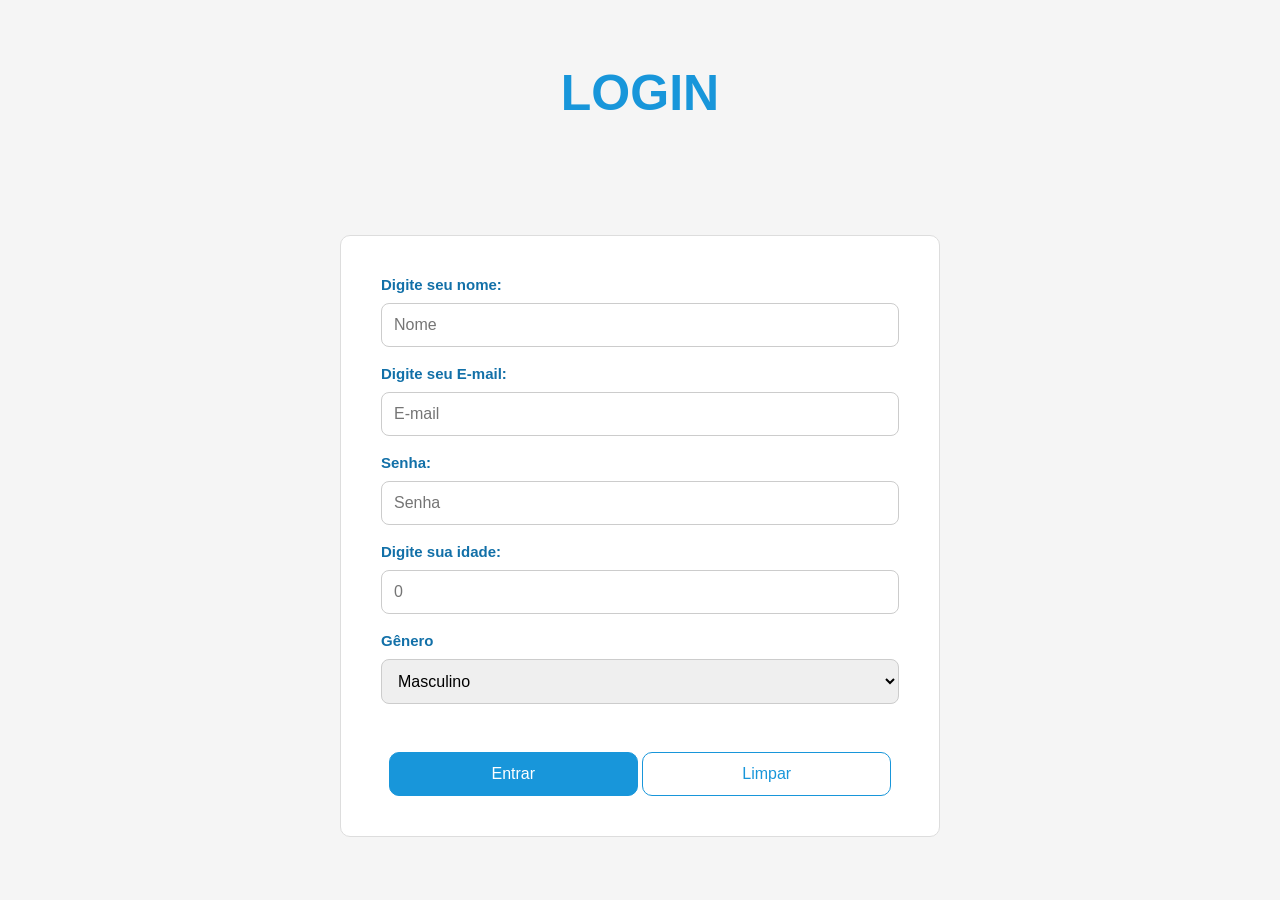
<file: index.html>
<!-- Grupo: Kauã Reis, Marlon Daniel, Enzo Frade e Mateus de Oliveira -->
<!DOCTYPE html>
<html lang="pt-br">
<head>
    <meta charset="UTF-8">
    <meta name="viewport" content="width=device-width, initial-scale=1.0">
    <title>Login</title>
    <link rel="stylesheet" href="index.css">
</head>
<body>

    <h1 class="login">LOGIN</h1>

    <main style="text-align: center;">

        <form action="dashboard.html" method="get">

            <label for="nome">Digite seu nome: </label>
            <input placeholder="Nome" type="text" name="nome" id="nome" required>
            <br><br>

            <label for="email">Digite seu E-mail: </label>
            <input placeholder="E-mail" type="email" name="email" id="email" required>
            <br><br>

            <label for="senha">Senha: </label>
            <input placeholder="Senha" type="password" name="senha" id="senha" required>
            <br><br>

            <label for="idade">Digite sua idade: </label>
            <input placeholder="0" type="number" name="idade" id="idade" required>
            <br><br>

            <label for="genero">Gênero</label>
            <select name="genero" id="genero">
                <option value="M">Masculino</option>
                <option value="F">Feminino</option>
                <option value="O">Outro</option>
            </select>
            <br><br>

            <button type="submit">Entrar</button>
            <button type="reset">Limpar</button>

        </form>
    </main>

</body>
</html>
</file>
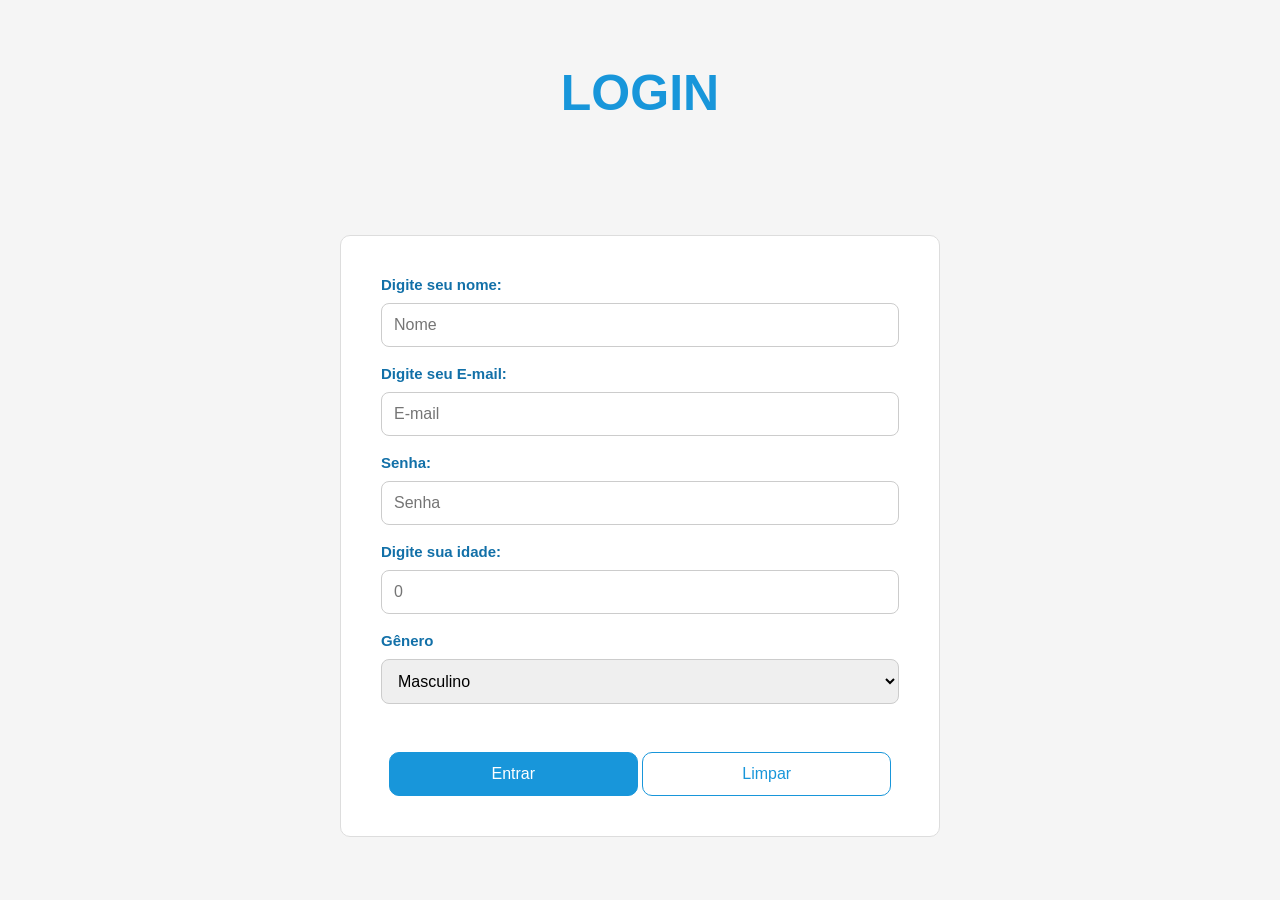
<file: AtividadeEventos/index.html>
<!-- Grupo: Kauã Reis, Marlon Daniel, Enzo Frade e Mateus de Oliveira -->
<!DOCTYPE html>
<html lang="pt-br">
<head>
    <meta charset="UTF-8">
    <meta name="viewport" content="width=device-width, initial-scale=1.0">
    <title>LOGIN</title>
    <link rel="stylesheet" href="index.css">
</head>
<body>

    <h1 class="login">LOGIN</h1>

    <main style="text-align: center;">

        <form action="dashboard.html" method="get">

            <label for="nome">Digite seu nome: </label>
            <input placeholder="Nome" type="text" name="nome" id="nome" required>
            <br><br>

            <label for="email">Digite seu E-mail: </label>
            <input placeholder="E-mail" type="email" name="email" id="email" required>
            <br><br>

            <label for="password">Senha: </label>
            <input placeholder="Senha" type="password" name="senha" id="senha" required>
            <br><br>

            <label for="idade">Digite sua idade: </label>
            <input placeholder="0" type="number" name="idade" id="idade" required>
            <br><br>

            <label for="genero">Gênero</label>
            <select name="genero" id="genero">
                <option value="M">Masculino</option>
                <option value="F">Feminino</option>
                <option value="O">Outro</option>
            </select>
            <br><br>

            <button type="submit">Entrar</button>
            <button type="reset">Limpar</button>

        </form>
    </main>

</body>
</html>
</file>
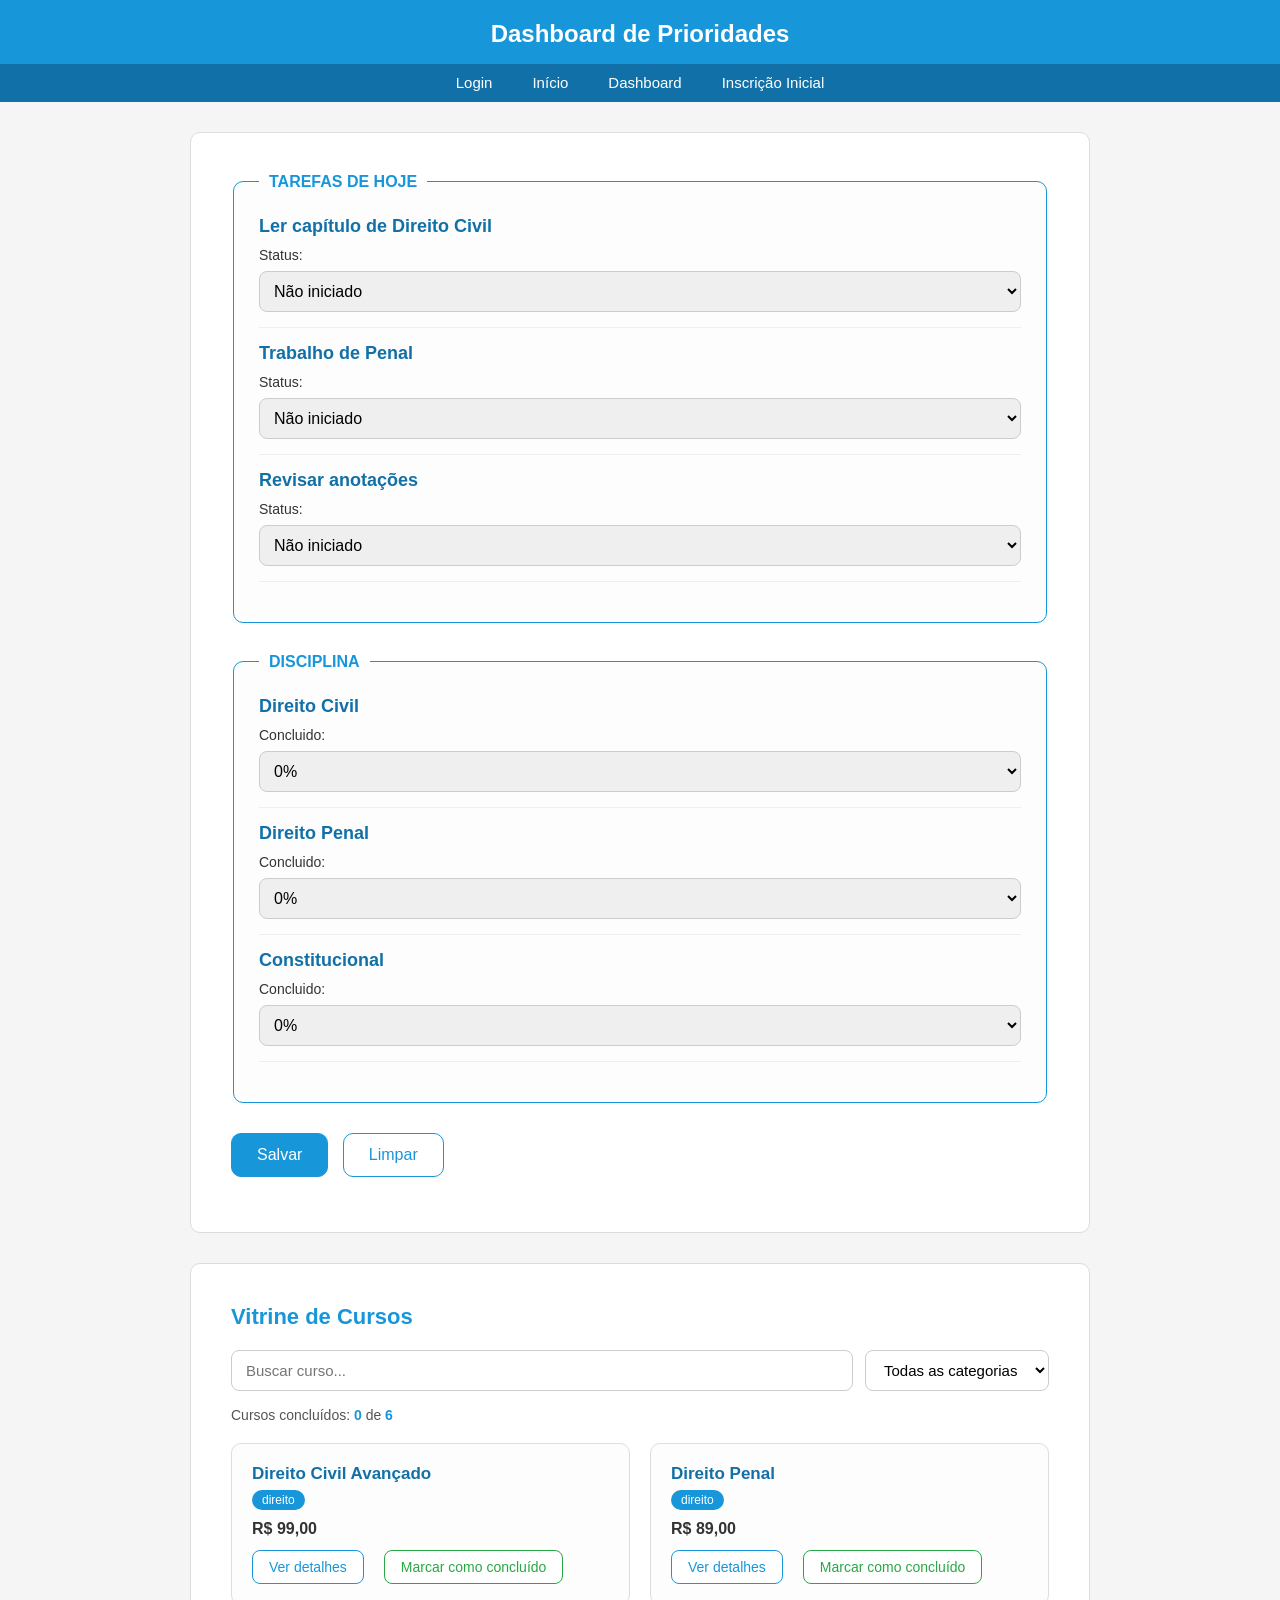
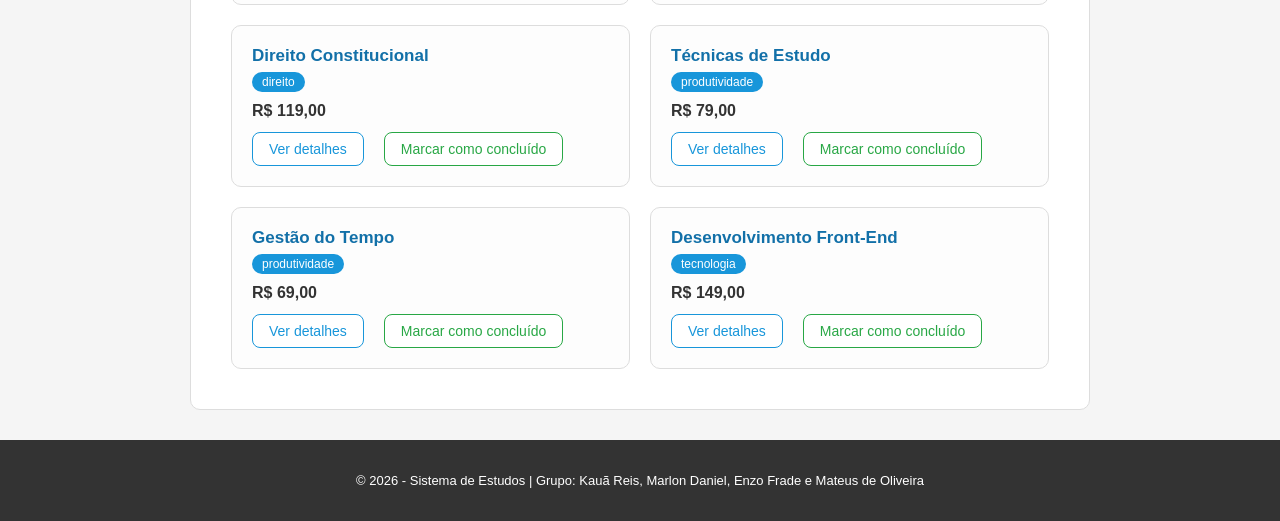
<file: dashboard.html>
<!-- Grupo: Kauã Reis, Marlon Daniel, Enzo Frade e Mateus de Oliveira -->
<!DOCTYPE html>
<html lang="pt-br">
<head>
    <meta charset="UTF-8">
    <meta name="viewport" content="width=device-width, initial-scale=1.0">
    <title>Dashboard de Prioridades</title>
    <link rel="stylesheet" href="dashboard.css">
</head>
<body>

    <header>
        <h1>Dashboard de Prioridades</h1>
    </header>

    <nav>
        <ul>
            <li><a href="index.html">Login</a></li>
            <li><a href="inicial.html">Início</a></li>
            <li><a href="dashboard.html">Dashboard</a></li>
            <li><a href="inscricao.html">Inscrição Inicial</a></li>
        </ul>
    </nav>

    <main>

        <form id="formDashboard">

            <fieldset>
                <legend>TAREFAS DE HOJE</legend>

                <article>
                    <p>Ler capítulo de Direito Civil</p>
                    <label>Status:</label>
                    <select>
                        <option>Não iniciado</option>
                        <option>Em andamento</option>
                        <option>Concluído</option>
                    </select>
                </article>

                <article>
                    <p>Trabalho de Penal</p>
                    <label>Status:</label>
                    <select>
                        <option>Não iniciado</option>
                        <option>Em andamento</option>
                        <option>Concluído</option>
                    </select>
                </article>

                <article>
                    <p>Revisar anotações</p>
                    <label>Status:</label>
                    <select>
                        <option>Não iniciado</option>
                        <option>Em andamento</option>
                        <option>Concluído</option>
                    </select>
                </article>

            </fieldset>

            <fieldset>
                <legend>DISCIPLINA</legend>

                <article>
                    <p>Direito Civil</p>
                    <label>Concluido:</label>
                    <select>
                        <option>0%</option>
                        <option>25%</option>
                        <option>50%</option>
                        <option>75%</option>
                        <option>100%</option>
                    </select>
                </article>

                <article>
                    <p>Direito Penal</p>
                    <label>Concluido:</label>
                    <select>
                        <option>0%</option>
                        <option>25%</option>
                        <option>50%</option>
                        <option>75%</option>
                        <option>100%</option>
                    </select>
                </article>

                <article>
                    <p>Constitucional</p>
                    <label>Concluido:</label>
                    <select>
                        <option>0%</option>
                        <option>25%</option>
                        <option>50%</option>
                        <option>75%</option>
                        <option>100%</option>
                    </select>
                </article>

            </fieldset>

            <button type="submit">Salvar</button>
            <button type="reset">Limpar</button>

            <p id="msgDashboard" class="mensagem-form"></p>

        </form>

        <section class="secao-vitrine">

            <h2>Vitrine de Cursos</h2>

            <div class="secao-busca">
                <input
                    type="text"
                    id="campoBusca"
                    placeholder="Buscar curso..."
                >
                <select id="filtroCategoria">
                    <option value="todos">Todas as categorias</option>
                    <option value="direito">Direito</option>
                    <option value="produtividade">Produtividade</option>
                    <option value="tecnologia">Tecnologia</option>
                </select>
            </div>

            <p class="contador-progresso">
                Cursos concluídos: <span id="contadorConcluidos">0</span> de <span id="totalCursos">6</span>
            </p>

            <div id="gradeCursos" class="grade-cursos"></div>

        </section>

        

    </main>

    <footer class="rodapeDash">
        <p>© 2026 - Sistema de Estudos | Grupo: Kauã Reis, Marlon Daniel, Enzo Frade e Mateus de Oliveira</p>
    </footer>

    <script src="script.js"></script>
</body>
</html>
</file>
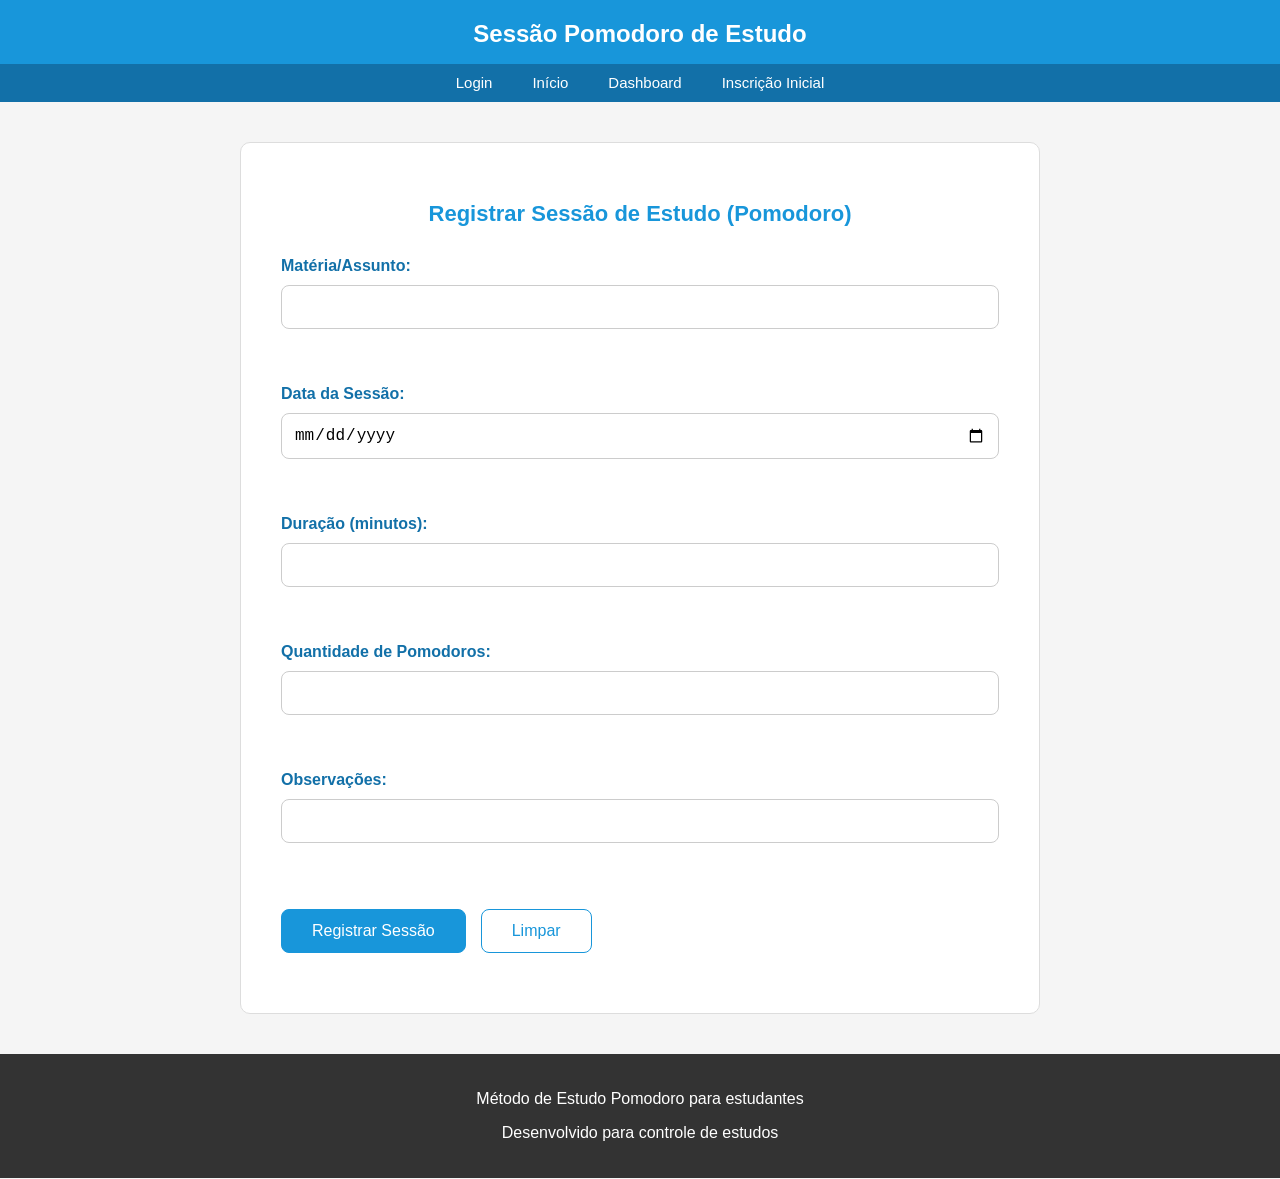
<file: inicial.html>
<!-- Grupo: Kauã Reis, Marlon Daniel, Enzo Frade e Mateus de Oliveira -->
<!DOCTYPE html>
<html lang="pt-BR">
<head>
    <meta charset="UTF-8">
    <meta name="viewport" content="width=device-width, initial-scale=1.0">
    <title>Método de Estudo Pomodoro</title>
    <link rel="stylesheet" href="inicial.css">
</head>
<body>

    <header>
        <h1>Sessão Pomodoro de Estudo</h1>
    </header>

    <nav>
        <ul>
            <li><a href="index.html">Login</a></li>
            <li><a href="inicial.html">Início</a></li>
            <li><a href="dashboard.html">Dashboard</a></li>
            <li><a href="inscricao.html">Inscrição Inicial</a></li>
        </ul>
    </nav>

    <main>

        <section>

            <h2>Registrar Sessão de Estudo (Pomodoro)</h2>

            <form id="formPomodoro">

                <div>
                    <label for="materia">Matéria/Assunto:</label>
                    <input type="text" id="materia" name="materia" required>
                </div><br><br>

                <div>
                    <label for="data">Data da Sessão:</label>
                    <input type="date" id="data" name="data" required>
                </div><br><br>

                <div>
                    <label for="duracao">Duração (minutos):</label>
                    <input type="number" id="duracao" name="duracao" min="1" required>
                </div><br><br>

                <div>
                    <label for="ciclos">Quantidade de Pomodoros:</label>
                    <input type="number" id="ciclos" name="ciclos" min="1" required>
                </div><br><br>

                <div>
                    <label for="observacoes">Observações:</label>
                    <input type="text" id="observacoes" name="observacoes">
                </div><br><br>

                <div>
                    <button type="submit">Registrar Sessão</button>
                    <button type="reset">Limpar</button>
                </div>

                <p id="msgPomodoro" class="mensagem-form"></p>

            </form>
        </section>

    </main>

    <footer>
        <p>Método de Estudo Pomodoro para estudantes</p>
        <p>Desenvolvido para controle de estudos</p>
    </footer>

    <script src="script.js"></script>
</body>
</html>
</file>
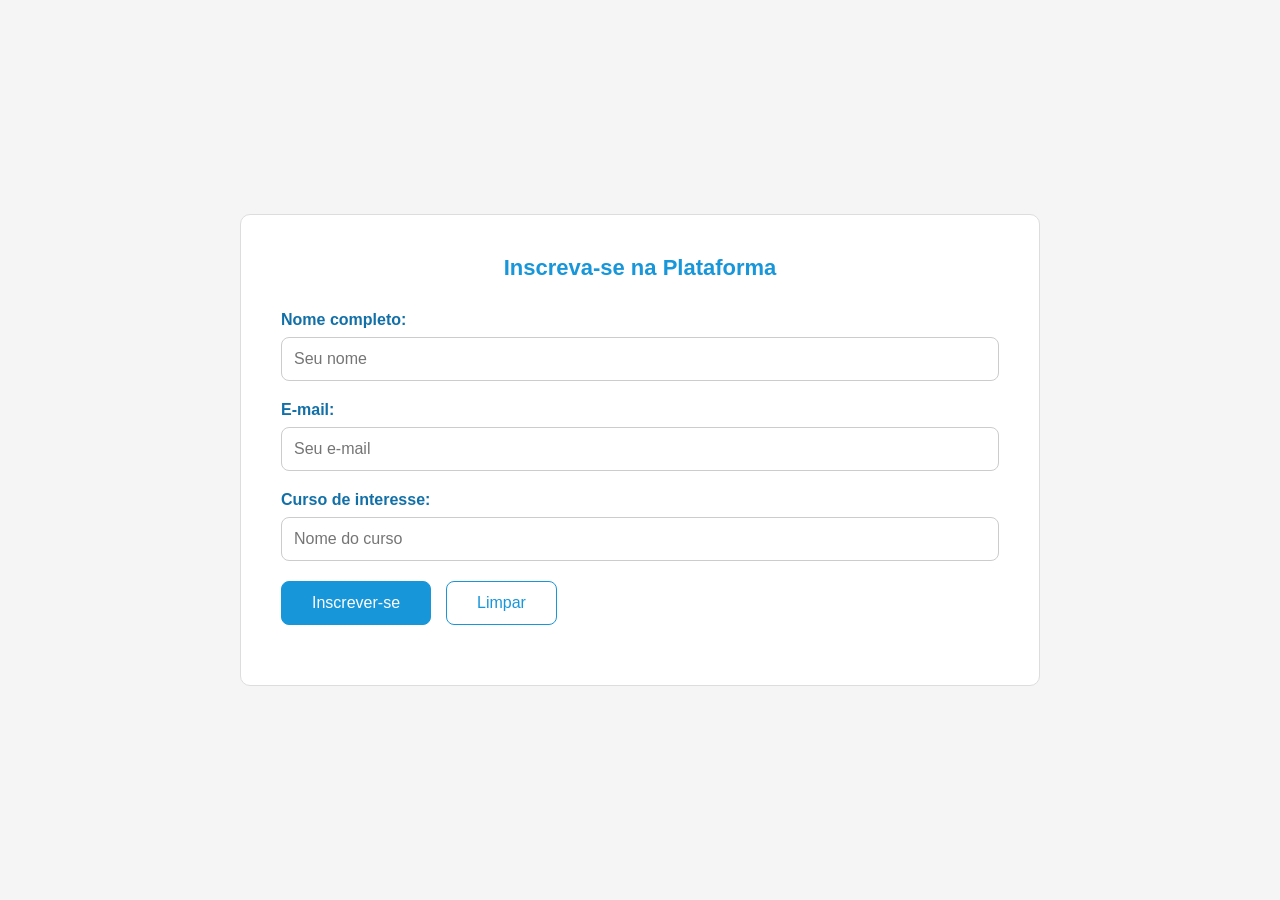
<file: inscricao.html>
<!DOCTYPE html>
<html lang="pt-br">

<head>
    <meta charset="UTF-8">
    <meta name="viewport" content="width=device-width, initial-scale=1.0">
    <title>Inscrição</title>
    <link rel="stylesheet" href="inscricao.css">
</head>

<body>

    <section class="secao-inscricao">

        <h2>Inscreva-se na Plataforma</h2>

        <form id="formInscricao">

            <div>
                <label for="nomeInscricao">Nome completo:</label>
                <input type="text" id="nomeInscricao" placeholder="Seu nome" required>
            </div>

            <div>
                <label for="emailInscricao">E-mail:</label>
                <input type="email" id="emailInscricao" placeholder="Seu e-mail" required>
            </div>

            <div>
                <label for="cursoInscricao">Curso de interesse:</label>
                <input type="text" id="cursoInscricao" placeholder="Nome do curso" required>
            </div>

            <div class="botoes-form">
                <button type="submit">Inscrever-se</button>
                <button type="reset">Limpar</button>
            </div>

            <p id="msgInscricao" class="mensagem-form"></p>

        </form>

    </section>

    <script src="script.js"></script>
</body>

</html>
</file>
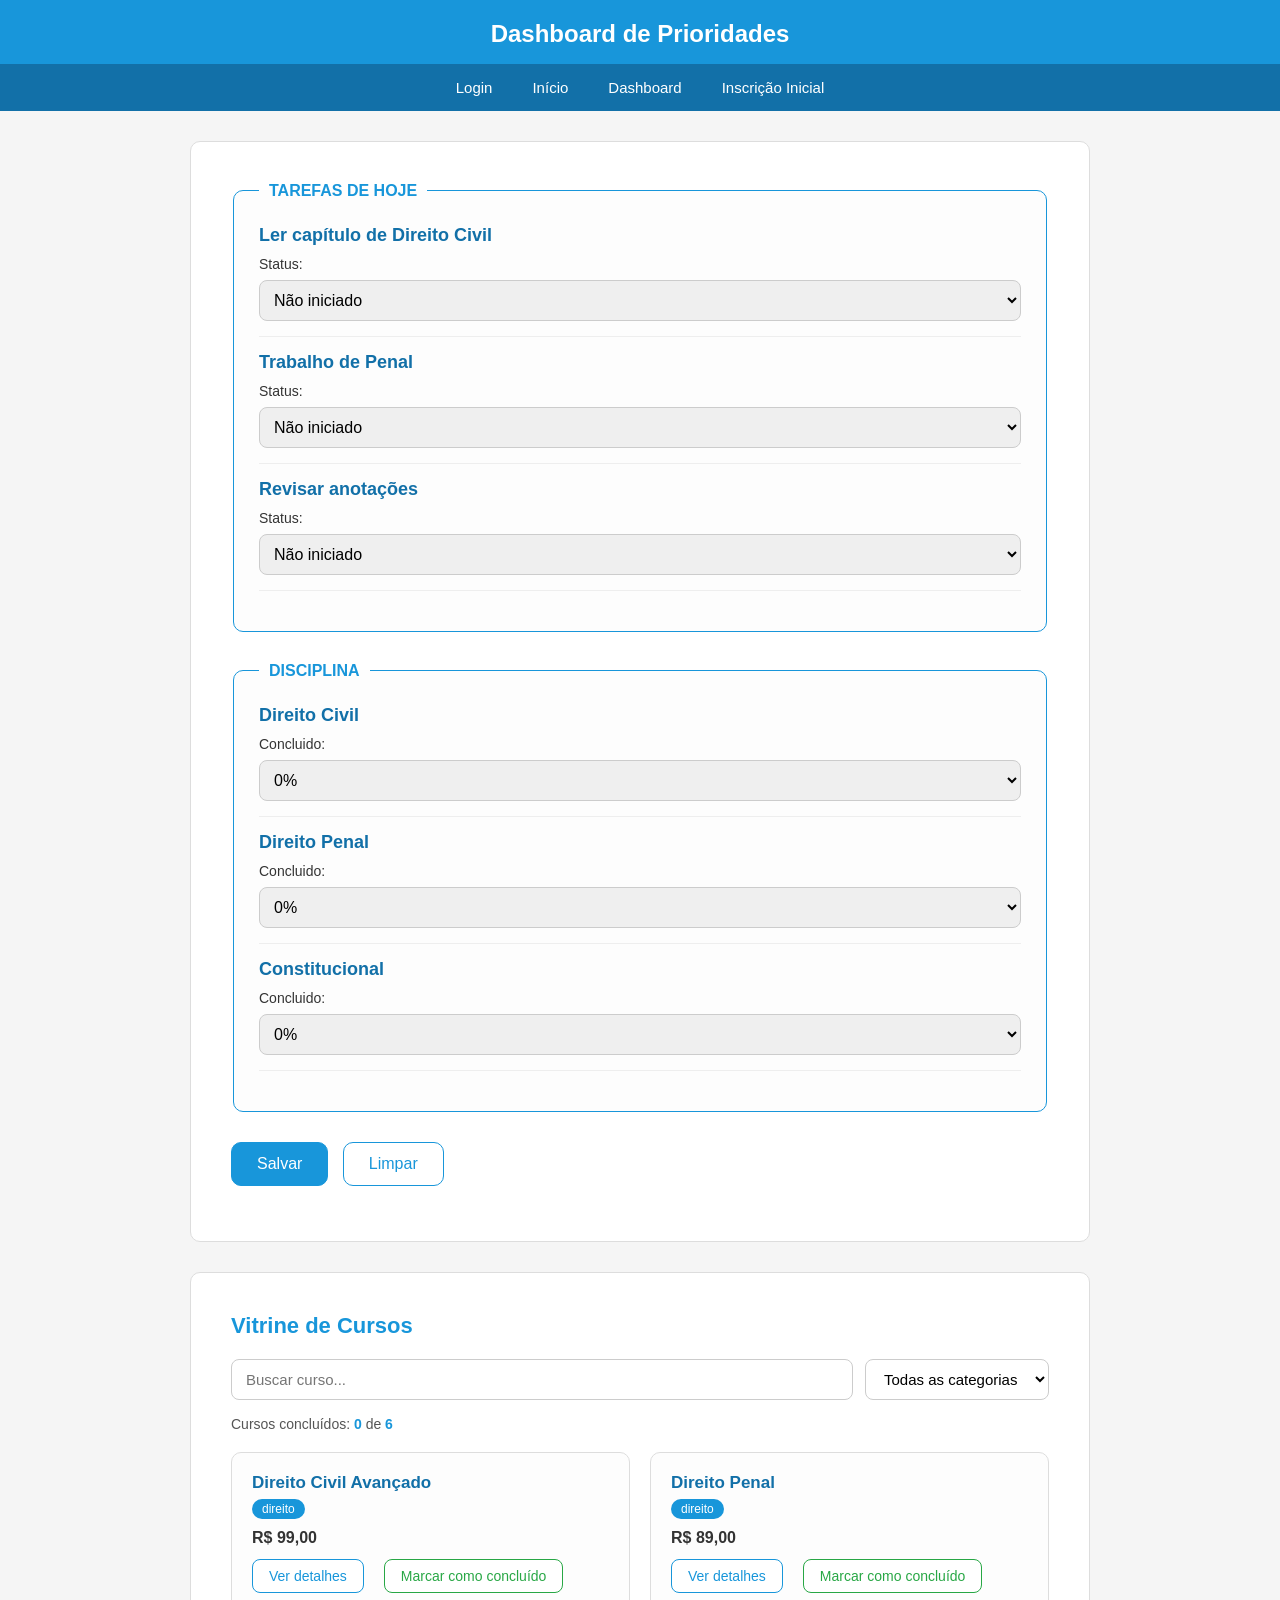
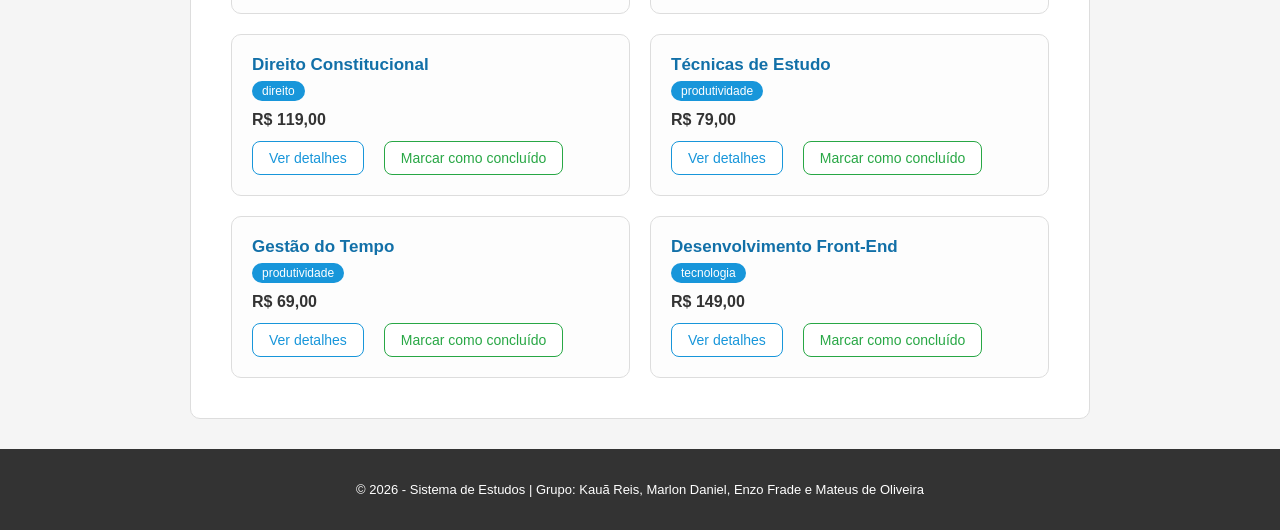
<file: AtividadeEventos/dashboard.html>
<!-- Grupo: Kauã Reis, Marlon Daniel, Enzo Frade e Mateus de Oliveira -->
<!DOCTYPE html>
<html lang="pt-br">
<head>
    <meta charset="UTF-8">
    <meta name="viewport" content="width=device-width, initial-scale=1.0">
    <title>Dashboard de Prioridades</title>
    <link rel="stylesheet" href="dashboard.css">
</head>
<body>

    <header>
        <h1>Dashboard de Prioridades</h1>
    </header>

    <nav>
        <ul>
            <a href="index.html">Login</a>
            <a href="inicial.html">Início</a>
            <a href="dashboard.html">Dashboard</a>
            <a href="inscricao.html">Inscrição Inicial</a>
        </ul>
    </nav>

    <main>

        <form id="formDashboard">

            <fieldset>
                <legend>TAREFAS DE HOJE</legend>

                <article>
                    <p>Ler capítulo de Direito Civil</p>
                    <label>Status:</label>
                    <select>
                        <option>Não iniciado</option>
                        <option>Em andamento</option>
                        <option>Concluído</option>
                    </select>
                </article>

                <article>
                    <p>Trabalho de Penal</p>
                    <label>Status:</label>
                    <select>
                        <option>Não iniciado</option>
                        <option>Em andamento</option>
                        <option>Concluído</option>
                    </select>
                </article>

                <article>
                    <p>Revisar anotações</p>
                    <label>Status:</label>
                    <select>
                        <option>Não iniciado</option>
                        <option>Em andamento</option>
                        <option>Concluído</option>
                    </select>
                </article>

            </fieldset>

            <fieldset>
                <legend>DISCIPLINA</legend>

                <article>
                    <p>Direito Civil</p>
                    <label>Concluido:</label>
                    <select>
                        <option>0%</option>
                        <option>25%</option>
                        <option>50%</option>
                        <option>75%</option>
                        <option>100%</option>
                    </select>
                </article>

                <article>
                    <p>Direito Penal</p>
                    <label>Concluido:</label>
                    <select>
                        <option>0%</option>
                        <option>25%</option>
                        <option>50%</option>
                        <option>75%</option>
                        <option>100%</option>
                    </select>
                </article>

                <article>
                    <p>Constitucional</p>
                    <label>Concluido:</label>
                    <select>
                        <option>0%</option>
                        <option>25%</option>
                        <option>50%</option>
                        <option>75%</option>
                        <option>100%</option>
                    </select>
                </article>

            </fieldset>

            <button type="submit">Salvar</button>
            <button type="reset">Limpar</button>

            <p id="msgDashboard" class="mensagem-form"></p>

        </form>

        <section class="secao-vitrine">

            <h2>Vitrine de Cursos</h2>

            <div class="secao-busca">
                <input
                    type="text"
                    id="campoBusca"
                    placeholder="Buscar curso..."
                >
                <select id="filtroCategoria">
                    <option value="todos">Todas as categorias</option>
                    <option value="direito">Direito</option>
                    <option value="produtividade">Produtividade</option>
                    <option value="tecnologia">Tecnologia</option>
                </select>
            </div>

            <p class="contador-progresso">
                Cursos concluídos: <span id="contadorConcluidos">0</span> de <span id="totalCursos">6</span>
            </p>

            <div id="gradeCursos" class="grade-cursos"></div>

        </section>

        

    </main>

    <footer class="rodapeDash">
        <p>© 2026 - Sistema de Estudos | Grupo: Kauã Reis, Marlon Daniel, Enzo Frade e Mateus de Oliveira</p>
    </footer>

    <script src="script.js"></script>
</body>
</html>
</file>
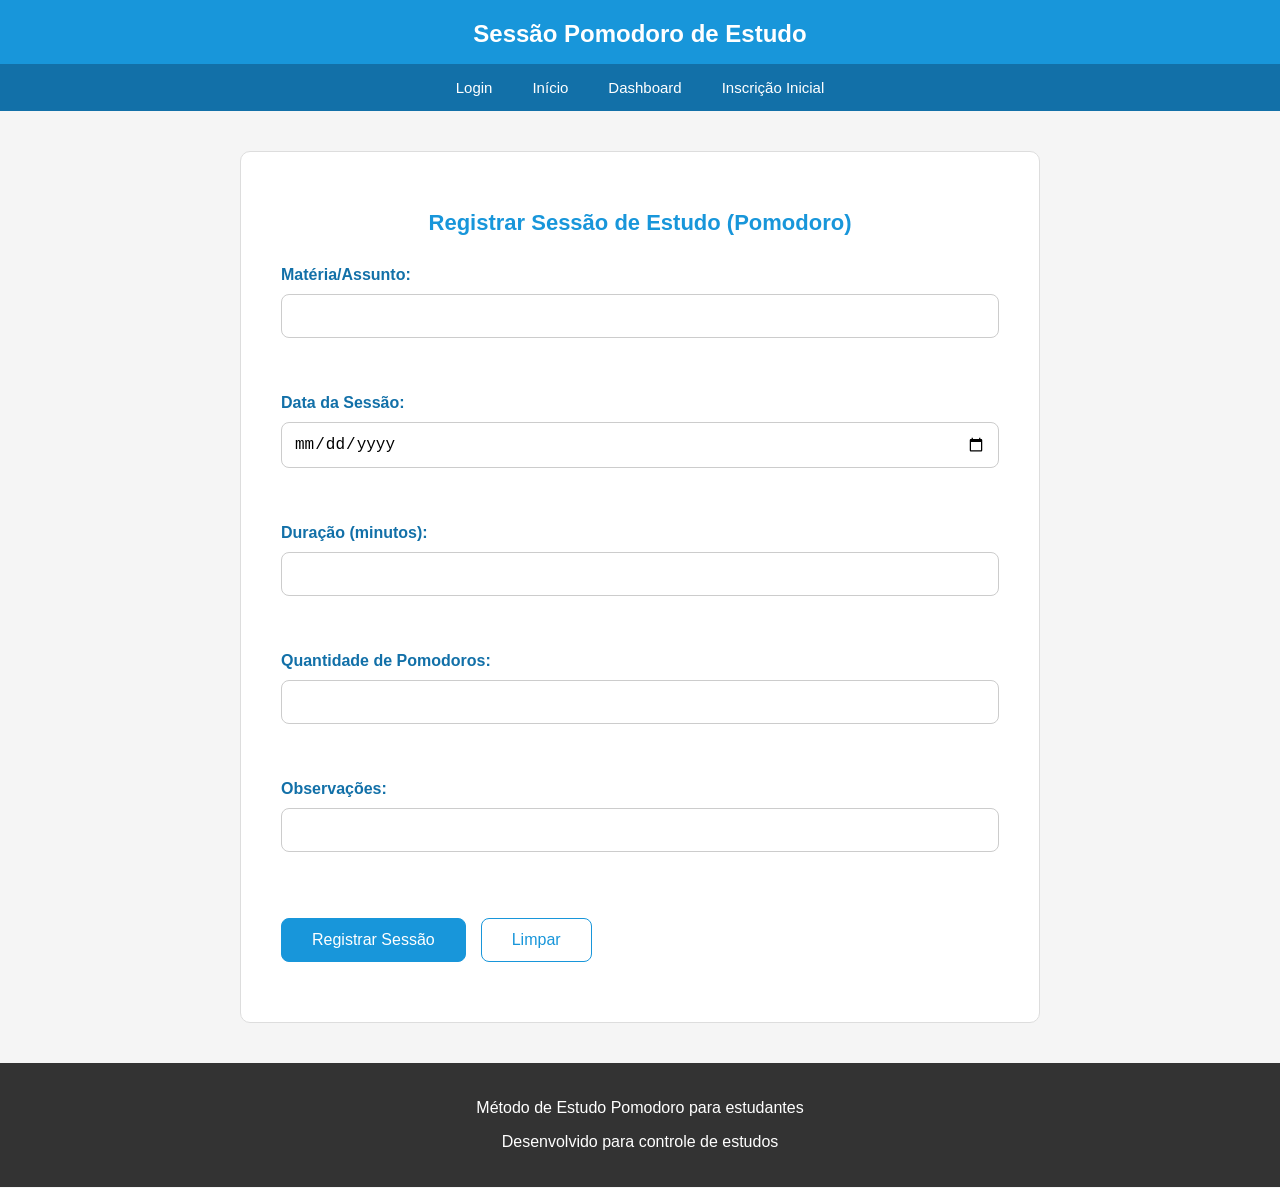
<file: AtividadeEventos/inicial.html>
<!-- Grupo: Kauã Reis, Marlon Daniel, Enzo Frade e Mateus de Oliveira -->
<!DOCTYPE html>
<html lang="pt-BR">
<head>
    <meta charset="UTF-8">
    <meta name="viewport" content="width=device-width, initial-scale=1.0">
    <title>Método de Estudo Pomodoro</title>
    <link rel="stylesheet" href="inicial.css">
</head>
<body>

    <header>
        <h1>Sessão Pomodoro de Estudo</h1>
    </header>

    <nav>
        <ul>
            <a href="index.html">Login</a>
            <a href="inicial.html">Início</a>
            <a href="dashboard.html">Dashboard</a>
            <a href="inscricao.html">Inscrição Inicial</a>
        </ul>
    </nav>

    <main>

        <section>

            <h2>Registrar Sessão de Estudo (Pomodoro)</h2>

            <form id="formPomodoro">

                <div>
                    <label for="materia">Matéria/Assunto:</label>
                    <input type="text" id="materia" name="materia" required>
                </div><br><br>

                <div>
                    <label for="data">Data da Sessão:</label>
                    <input type="date" id="data" name="data" required>
                </div><br><br>

                <div>
                    <label for="duracao">Duração (minutos):</label>
                    <input type="number" id="duracao" name="duracao" min="1" required>
                </div><br><br>

                <div>
                    <label for="ciclos">Quantidade de Pomodoros:</label>
                    <input type="number" id="ciclos" name="ciclos" min="1" required>
                </div><br><br>

                <div>
                    <label for="observacoes">Observações:</label>
                    <input type="text" id="observacoes" name="observacoes">
                </div><br><br>

                <div>
                    <button type="submit">Registrar Sessão</button>
                    <button type="reset">Limpar</button>
                </div>

                <p id="msgPomodoro" class="mensagem-form"></p>

            </form>
        </section>

    </main>

    <footer>
        <p>Método de Estudo Pomodoro para estudantes</p>
        <p>Desenvolvido para controle de estudos</p>
    </footer>

    <script src="script.js"></script>
</body>
</html>
</file>
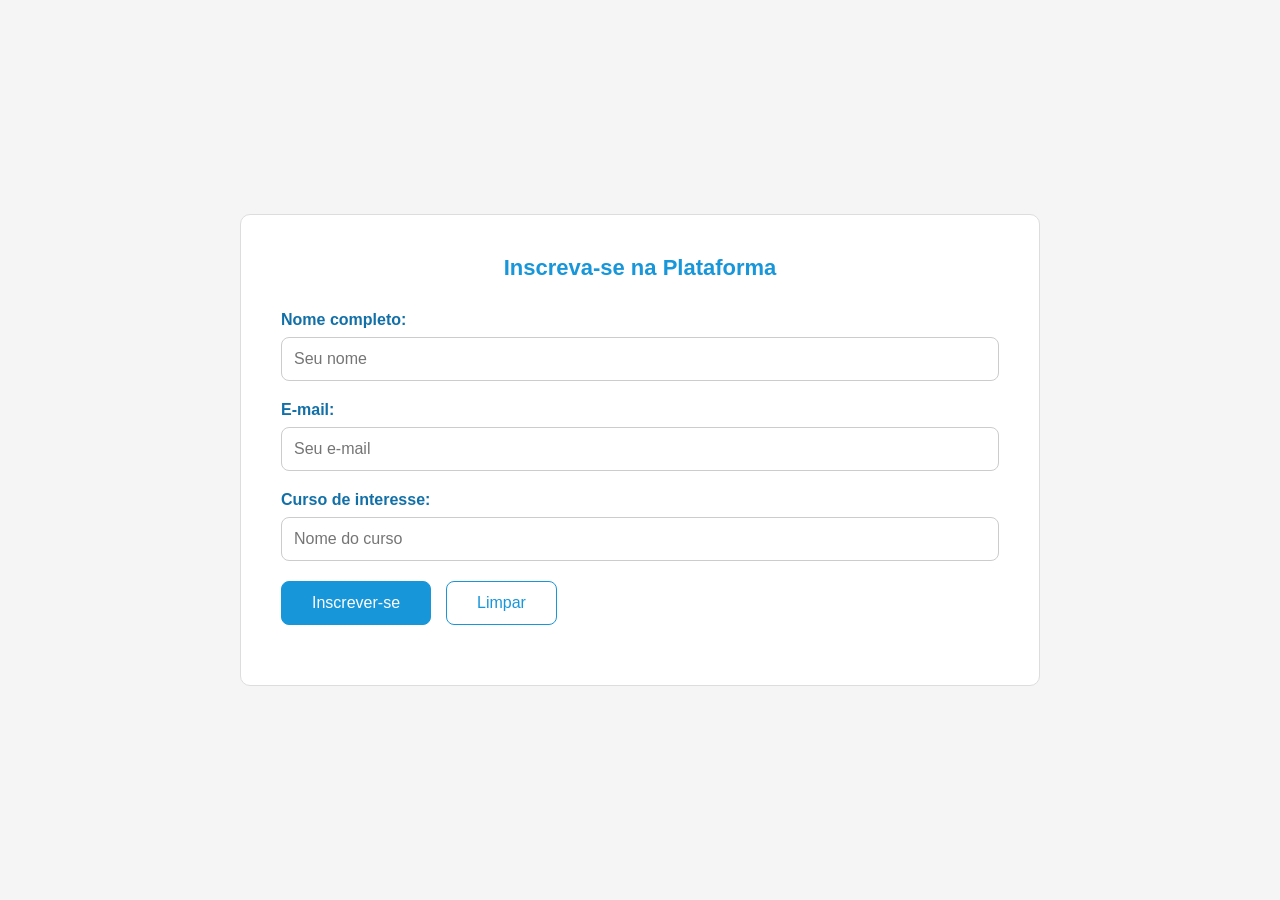
<file: AtividadeEventos/inscricao.html>
<!DOCTYPE html>
<html lang="en">

<head>
    <meta charset="UTF-8">
    <meta name="viewport" content="width=device-width, initial-scale=1.0">
    <title>INSCRIÇÃO</title>
    <link rel="stylesheet" href="vitrine.css">
</head>

<body>

    <section class="secao-inscricao">

        <h2>Inscreva-se na Plataforma</h2>

        <form id="formInscricao">

            <div>
                <label for="nomeInscricao">Nome completo:</label>
                <input type="text" id="nomeInscricao" placeholder="Seu nome">
            </div>

            <div>
                <label for="emailInscricao">E-mail:</label>
                <input type="email" id="emailInscricao" placeholder="Seu e-mail">
            </div>

            <div>
                <label for="cursoInscricao">Curso de interesse:</label>
                <input type="text" id="cursoInscricao" placeholder="Nome do curso">
            </div>

            <div class="botoes-form">
                <button type="submit">Inscrever-se</button>
                <button type="reset">Limpar</button>
            </div>

            <p id="msgInscricao" class="mensagem-form"></p>

        </form>

    </section>

</body>

</html>
</file>
<file: index.css>
/* Grupo: Kauã Reis, Marlon Daniel, Enzo Frade e Mateus de Oliveira */

body {
    background-color: #f5f5f5;
    font-family: Arial, sans-serif;
    font-size: 16px;
    color: #333;
    margin: 0;
    padding: 0;
    display: flex;
    flex-direction: column;
    min-height: 100vh;
}

main {
    max-width: 600px;
    width: 90%;
    margin: 0 auto;
    flex: 1;
    display: flex;
    flex-direction: column;
    justify-content: center;
}

main label {
    margin: 0 0 10px 0;
    font-weight: bold;
    color: #1270a8;
    font-size: 15px;
}

h1 {
    color: #1896da;
    text-align: center;
    margin-bottom: 20px;
    font-size: 50px;
    padding: 30px;
    font-weight: bold;
    font-family: Arial, Helvetica, sans-serif;
}

form {
    background-color: white;
    border: 1px solid #ddd;
    border-radius: 10px;
    padding: 40px;
    box-sizing: border-box;
}

label {
    display: block;
    margin-top: 20px;
    margin-bottom: 8px;
    font-size: 16px;
    text-align: left;
}

input, select {
    width: 100%;
    padding: 12px;
    border: 1px solid #ccc;
    border-radius: 8px;
    font-size: 16px;
    box-sizing: border-box;
    transition: border-color 0.2s;
}

input.campo-ativo, select.campo-ativo {
    border-color: #1896da;
    outline: none;
    box-shadow: 0 0 0 3px rgba(24, 150, 218, 0.15);
}

button {
    padding: 12px;
    font-size: 16px;
    cursor: pointer;
    border: 1px solid #1896da;
    border-radius: 10px;
    margin-top: 30px;
    width: calc(50% - 10px);
}

button[type="submit"] {
    background-color: #1896da;
    color: white;
}

button[type="reset"] {
    background-color: white;
    color: #1896da;
}

footer {
    width: 100%;
    background-color: #333;
    color: white;
    text-align: center;
    font-size: 13px;
    padding: 20px;
    box-sizing: border-box;
}

@media (max-width: 500px) {
    button {
        width: 100%;
        margin-top: 10px;
    }
}
</file>
<file: AtividadeEventos/index.css>
/* Grupo: Kauã Reis, Marlon Daniel, Enzo Frade e Mateus de Oliveira */

body {
    background-color: #f5f5f5;
    font-family: Arial, sans-serif;
    font-size: 16px;
    color: #333;
    margin: 0;
    padding: 0;
    display: flex;
    flex-direction: column;
    min-height: 100vh;
}

main {
    max-width: 600px;
    width: 90%;
    margin: 0 auto;
    flex: 1;
    display: flex;
    flex-direction: column;
    justify-content: center;
}

main label {
    margin: 0 0 10px 0;
    font-weight: bold;
    color: #1270a8;
    font-size: 15px;
}

h1 {
    color: #1896da;
    text-align: center;
    margin-bottom: 20px;
    font-size: 50px;
    padding: 30px;
    font-weight: bold;
    font-family: Arial, Helvetica, sans-serif;
}

form {
    background-color: white;
    border: 1px solid #ddd;
    border-radius: 10px;
    padding: 40px;
    box-sizing: border-box;
}

label {
    display: block;
    margin-top: 20px;
    margin-bottom: 8px;
    font-size: 16px;
    text-align: left;
}

input, select {
    width: 100%;
    padding: 12px;
    border: 1px solid #ccc;
    border-radius: 8px;
    font-size: 16px;
    box-sizing: border-box;
    transition: border-color 0.2s;
}

input.campo-ativo, select.campo-ativo {
    border-color: #1896da;
    outline: none;
    box-shadow: 0 0 0 3px rgba(24, 150, 218, 0.15);
}

button {
    padding: 12px;
    font-size: 16px;
    cursor: pointer;
    border: 1px solid #1896da;
    border-radius: 10px;
    margin-top: 30px;
    width: calc(50% - 10px);
}

button[type="submit"] {
    background-color: #1896da;
    color: white;
}

button[type="reset"] {
    background-color: white;
    color: #1896da;
}

footer {
    width: 100%;
    background-color: #333;
    color: white;
    text-align: center;
    font-size: 13px;
    padding: 20px;
    box-sizing: border-box;
}

@media (max-width: 500px) {
    button {
        width: 100%;
        margin-top: 10px;
    }
}
</file>
<file: dashboard.css>
/* Grupo: Kauã Reis, Marlon Daniel, Enzo Frade e Mateus de Oliveira */

body {
    background-color: #f5f5f5;
    font-family: Arial, sans-serif;
    font-size: 16px;
    color: #333;
    margin: 0;
    padding: 0;
    display: flex;
    flex-direction: column;
    min-height: 100vh;
}

header {
    background-color: #1896da;
    text-align: center;
    padding: 20px 0 15px 0;
}

header h1 {
    color: white;
    font-size: 24px;
    margin: 0;
    line-height: 1.2;
}

nav {
    background-color: #1270a8;
    padding: 10px;
    text-align: center;
}

nav ul {
    list-style: none;
    margin: 0;
    padding: 0;
    display: flex;
    justify-content: center;
    align-items: center;
    gap: 10px;
}

nav a {
    color: white;
    text-decoration: none;
    padding: 5px 15px;
    font-size: 15px;
}

nav a:hover {
    text-decoration: underline;
}

main {
    max-width: 900px;
    width: 90%;
    margin: 30px auto;
    flex: 1;
    display: flex;
    flex-direction: column;
    gap: 30px;
}

form {
    background-color: white;
    border: 1px solid #ddd;
    border-radius: 10px;
    padding: 40px;
    box-sizing: border-box;
}

form br {
    display: none;
}

fieldset {
    border: 1px solid #1896da;
    border-radius: 10px;
    padding: 25px;
    margin-bottom: 30px;
    background-color: #fdfdfd;
}

legend {
    color: #1896da;
    font-weight: bold;
    padding: 0 10px;
    font-size: 16px;
}

article {
    border-bottom: 1px solid #eee;
    padding-bottom: 15px;
    margin-bottom: 15px;
}

article p {
    margin: 0 0 10px 0;
    font-weight: bold;
    color: #1270a8;
    font-size: 18px;
}

label {
    display: block;
    margin-bottom: 8px;
    font-size: 14px;
}

select {
    width: 100%;
    padding: 10px;
    border: 1px solid #ccc;
    border-radius: 8px;
    font-size: 16px;
}

button {
    padding: 12px 25px;
    font-size: 16px;
    cursor: pointer;
    border: 1px solid #1896da;
    border-radius: 10px;
    margin-right: 10px;
}

button[type="submit"] {
    background-color: #1896da;
    color: white;
}

button[type="reset"] {
    background-color: white;
    color: #1896da;
}

.mensagem-form {
    margin-top: 14px;
    font-weight: bold;
    font-size: 15px;
}

.mensagem-sucesso {
    color: #1896da;
}

.mensagem-erro {
    color: #e05252;
}

footer {
    width: 100%;
    background-color: #333;
    color: white;
    text-align: center;
    font-size: 13px;
    padding: 20px;
    box-sizing: border-box;
}

/* =============================================
   VITRINE DE CURSOS
   ============================================= */

.secao-vitrine {
    background-color: white;
    border: 1px solid #ddd;
    border-radius: 10px;
    padding: 40px;
}

.secao-vitrine h2 {
    color: #1896da;
    margin: 0 0 20px 0;
    font-size: 22px;
}

.secao-busca {
    display: flex;
    gap: 12px;
    margin-bottom: 16px;
}

.secao-busca input {
    flex: 1;
    padding: 10px 14px;
    border: 1px solid #ccc;
    border-radius: 8px;
    font-size: 15px;
    transition: border-color 0.2s, box-shadow 0.2s;
    box-sizing: border-box;
}

.secao-busca input.campo-ativo {
    border-color: #1896da;
    outline: none;
    box-shadow: 0 0 0 3px rgba(24, 150, 218, 0.15);
}

.secao-busca select {
    width: auto;
    padding: 10px 14px;
    border: 1px solid #ccc;
    border-radius: 8px;
    font-size: 15px;
    background: white;
    cursor: pointer;
}

.contador-progresso {
    font-size: 14px;
    color: #555;
    margin-bottom: 20px;
}

.contador-progresso span {
    font-weight: bold;
    color: #1896da;
}

.grade-cursos {
    display: grid;
    grid-template-columns: repeat(2, 1fr);
    gap: 20px;
}

.card-curso {
    border: 1px solid #ddd;
    border-radius: 10px;
    padding: 20px;
    background-color: #fdfdfd;
    transition: transform 0.2s, box-shadow 0.2s, border-color 0.2s;
    cursor: default;
}

.card-curso.destaque {
    border-color: #1896da;
    box-shadow: 0 4px 16px rgba(24, 150, 218, 0.2);
    transform: translateY(-3px);
}

.card-curso.ativo {
    border-color: #1270a8;
    background-color: #f0f8ff;
}

.card-curso.concluido {
    border-color: #28a745;
    background-color: #f0fff4;
    opacity: 0.85;
}

.card-titulo {
    font-size: 17px;
    font-weight: bold;
    color: #1270a8;
    margin: 0 0 6px 0;
}

.card-categoria {
    font-size: 12px;
    color: white;
    background-color: #1896da;
    display: inline-block;
    padding: 3px 10px;
    border-radius: 999px;
    margin-bottom: 10px;
}

.card-preco {
    font-size: 16px;
    font-weight: bold;
    color: #333;
    margin: 0 0 12px 0;
}

.card-descricao {
    font-size: 14px;
    color: #555;
    line-height: 1.6;
    margin: 0 0 14px 0;
}

.card-descricao.oculto {
    display: none;
}

.botoes-card {
    display: flex;
    gap: 10px;
    flex-wrap: wrap;
}

.btn-detalhes {
    padding: 8px 16px;
    font-size: 14px;
    cursor: pointer;
    border: 1px solid #1896da;
    border-radius: 8px;
    background-color: white;
    color: #1896da;
    transition: background-color 0.2s, color 0.2s;
}

.btn-detalhes:hover {
    background-color: #1896da;
    color: white;
}

.btn-concluir {
    padding: 8px 16px;
    font-size: 14px;
    cursor: pointer;
    border: 1px solid #28a745;
    border-radius: 8px;
    background-color: white;
    color: #28a745;
    transition: background-color 0.2s, color 0.2s;
}

.btn-concluir:hover {
    background-color: #28a745;
    color: white;
}

.btn-concluir:disabled {
    opacity: 0.5;
    cursor: not-allowed;
    background-color: #28a745;
    color: white;
}

.sem-cursos {
    text-align: center;
    color: #999;
    font-style: italic;
    padding: 20px;
    grid-column: 1 / -1;
}

/* =============================================
   SEÇÃO DE INSCRIÇÃO
   ============================================= */

.secao-inscricao {
    background-color: white;
    border: 1px solid #ddd;
    border-radius: 10px;
    padding: 40px;
}

.secao-inscricao h2 {
    color: #1896da;
    margin: 0 0 24px 0;
    font-size: 22px;
}

.secao-inscricao form div {
    margin-bottom: 18px;
}

.secao-inscricao form label {
    display: block;
    font-weight: bold;
    color: #1270a8;
    margin-bottom: 8px;
    font-size: 15px;
}

.secao-inscricao form input {
    width: 100%;
    padding: 11px 14px;
    border: 1px solid #ccc;
    border-radius: 8px;
    font-size: 15px;
    box-sizing: border-box;
    transition: border-color 0.2s, box-shadow 0.2s;
}

.secao-inscricao form input.campo-ativo {
    border-color: #1896da;
    outline: none;
    box-shadow: 0 0 0 3px rgba(24, 150, 218, 0.15);
}

.botoes-form {
    display: flex;
    gap: 12px;
    margin-top: 10px;
}

/* =============================================
   RESPONSIVIDADE
   ============================================= */

@media (max-width: 600px) {
    nav ul {
        flex-direction: column;
    }

    button {
        width: 100%;
        margin-bottom: 10px;
    }

    .grade-cursos {
        grid-template-columns: 1fr;
    }

    .secao-busca {
        flex-direction: column;
    }

    .secao-busca select {
        width: 100%;
    }

    .botoes-form {
        flex-direction: column;
    }
}
</file>
<file: inicial.css>
/* Grupo: Kauã Reis, Marlon Daniel, Enzo Frade e Mateus de Oliveira */

body {
    background-color: #f5f5f5;
    font-family: Arial, sans-serif;
    font-size: 16px;
    color: #333;
    margin: 0;
    padding: 0;
    display: flex;
    flex-direction: column;
    min-height: 100vh;
}

header {
    background-color: #1896da;
    text-align: center;
    padding: 20px 0 15px 0;
}

header h1 {
    color: white;
    font-size: 24px;
    margin: 0;
    line-height: 1.2;
}

nav {
    background-color: #1270a8;
    padding: 10px;
    text-align: center;
}

nav ul {
    list-style: none;
    margin: 0;
    padding: 0;
    display: flex;
    justify-content: center;
    align-items: center;
    gap: 10px;
}

nav a {
    color: white;
    text-decoration: none;
    padding: 5px 15px;
    font-size: 15px;
}

nav a:hover {
    text-decoration: underline;
}

main {
    max-width: 800px;
    width: 95%;
    margin: 40px auto;
    flex: 1;
}

section {
    background-color: white;
    border: 1px solid #ddd;
    border-radius: 10px;
    padding: 40px;
}

section h2 {
    color: #1896da;
    text-align: center;
    margin-bottom: 30px;
    font-size: 22px;
}

form div {
    margin-bottom: 20px;
}

form label {
    margin: 0 0 10px 0;
    font-weight: bold;
    color: #1270a8;
    font-size: 16px;
}

label {
    display: block;
    margin-bottom: 8px;
    font-weight: bold;
}

input {
    width: 100%;
    padding: 12px;
    border: 1px solid #ccc;
    border-radius: 8px;
    font-size: 16px;
    box-sizing: border-box;
    transition: border-color 0.2s, box-shadow 0.2s;
}

input.campo-ativo {
    border-color: #1896da;
    outline: none;
    box-shadow: 0 0 0 3px rgba(24, 150, 218, 0.15);
}

form div:last-of-type {
    display: flex;
    gap: 15px;
    margin-top: 10px;
}

button {
    padding: 12px 30px;
    font-size: 16px;
    cursor: pointer;
    border: 1px solid #1896da;
    border-radius: 8px;
}

button[type="submit"] {
    background-color: #1896da;
    color: white;
}

button[type="reset"] {
    background-color: white;
    color: #1896da;
}

.mensagem-form {
    margin-top: 16px;
    font-weight: bold;
    text-align: center;
    font-size: 15px;
}

.mensagem-sucesso {
    color: #1896da;
}

.mensagem-erro {
    color: #e05252;
}

footer {
    width: 100%;
    background-color: #333;
    color: white;
    text-align: center;
    padding: 20px;
    box-sizing: border-box;
}

@media (max-width: 600px) {
    nav ul {
        flex-direction: column;
    }

    form div:last-of-type {
        flex-direction: column;
    }

    button {
        width: 100%;
    }
}
</file>
<file: inscricao.css>
/* Grupo: Kauã Reis, Marlon Daniel, Enzo Frade e Mateus de Oliveira */

body {
    background-color: #f5f5f5;
    font-family: Arial, sans-serif;
    font-size: 16px;
    color: #333;
    margin: 0;
    padding: 0;
    display: flex;
    flex-direction: column;
    align-items: center;
    justify-content: center;
    min-height: 100vh;
}

.secao-inscricao {
    background-color: white;
    border: 1px solid #ddd;
    border-radius: 10px;
    padding: 40px;
    max-width: 800px;
    width: 90%;
    box-sizing: border-box;
}

.secao-inscricao h2 {
    color: #1896da;
    text-align: center;
    margin: 0 0 30px 0;
    font-size: 22px;
}

form div {
    margin-bottom: 20px;
}

label {
    display: block;
    margin-bottom: 8px;
    font-weight: bold;
    color: #1270a8;
    font-size: 16px;
}

input {
    width: 100%;
    padding: 12px;
    border: 1px solid #ccc;
    border-radius: 8px;
    font-size: 16px;
    box-sizing: border-box;
    transition: border-color 0.2s, box-shadow 0.2s;
}

input.campo-ativo,
input:focus {
    border-color: #1896da;
    outline: none;
    box-shadow: 0 0 0 3px rgba(24, 150, 218, 0.15);
}

.botoes-form {
    display: flex;
    gap: 15px;
    margin-top: 10px;
}

button {
    padding: 12px 30px;
    font-size: 16px;
    cursor: pointer;
    border: 1px solid #1896da;
    border-radius: 8px;
}

button[type="submit"] {
    background-color: #1896da;
    color: white;
}

button[type="reset"] {
    background-color: white;
    color: #1896da;
}

.mensagem-form {
    margin-top: 16px;
    font-weight: bold;
    text-align: center;
    font-size: 15px;
}

.mensagem-sucesso {
    color: #1896da;
}

.mensagem-erro {
    color: #e05252;
}

@media (max-width: 600px) {
    body {
        justify-content: flex-start;
        padding: 30px 0;
    }

    .secao-inscricao {
        padding: 30px 20px;
    }

    .botoes-form {
        flex-direction: column;
    }

    button {
        width: 100%;
    }
}
</file>
<file: AtividadeEventos/dashboard.css>
/* Grupo: Kauã Reis, Marlon Daniel, Enzo Frade e Mateus de Oliveira */

body {
    background-color: #f5f5f5;
    font-family: Arial, sans-serif;
    font-size: 16px;
    color: #333;
    margin: 0;
    padding: 0;
    display: flex;
    flex-direction: column;
    min-height: 100vh;
}

header {
    background-color: #1896da;
    text-align: center;
    padding: 20px 0 15px 0;
}

header h1 {
    color: white;
    font-size: 24px;
    margin: 0;
    line-height: 1.2;
}

nav {
    background-color: #1270a8;
    padding: 10px;
    text-align: center;
}

nav ul {
    list-style: none;
    margin: 0;
    padding: 0;
    display: flex;
    justify-content: center;
    align-items: center;
    gap: 10px;
}

nav a {
    color: white;
    text-decoration: none;
    padding: 5px 15px;
    font-size: 15px;
}

nav a:hover {
    text-decoration: underline;
}

main {
    max-width: 900px;
    width: 90%;
    margin: 30px auto;
    flex: 1;
    display: flex;
    flex-direction: column;
    gap: 30px;
}

form {
    background-color: white;
    border: 1px solid #ddd;
    border-radius: 10px;
    padding: 40px;
    box-sizing: border-box;
}

form br {
    display: none;
}

fieldset {
    border: 1px solid #1896da;
    border-radius: 10px;
    padding: 25px;
    margin-bottom: 30px;
    background-color: #fdfdfd;
}

legend {
    color: #1896da;
    font-weight: bold;
    padding: 0 10px;
    font-size: 16px;
}

article {
    border-bottom: 1px solid #eee;
    padding-bottom: 15px;
    margin-bottom: 15px;
}

article p {
    margin: 0 0 10px 0;
    font-weight: bold;
    color: #1270a8;
    font-size: 18px;
}

label {
    display: block;
    margin-bottom: 8px;
    font-size: 14px;
}

select {
    width: 100%;
    padding: 10px;
    border: 1px solid #ccc;
    border-radius: 8px;
    font-size: 16px;
}

button {
    padding: 12px 25px;
    font-size: 16px;
    cursor: pointer;
    border: 1px solid #1896da;
    border-radius: 10px;
    margin-right: 10px;
}

button[type="submit"] {
    background-color: #1896da;
    color: white;
}

button[type="reset"] {
    background-color: white;
    color: #1896da;
}

.mensagem-form {
    margin-top: 14px;
    font-weight: bold;
    font-size: 15px;
}

.mensagem-sucesso {
    color: #1896da;
}

.mensagem-erro {
    color: #e05252;
}

footer {
    width: 100%;
    background-color: #333;
    color: white;
    text-align: center;
    font-size: 13px;
    padding: 20px;
    box-sizing: border-box;
}

/* =============================================
   VITRINE DE CURSOS
   ============================================= */

.secao-vitrine {
    background-color: white;
    border: 1px solid #ddd;
    border-radius: 10px;
    padding: 40px;
}

.secao-vitrine h2 {
    color: #1896da;
    margin: 0 0 20px 0;
    font-size: 22px;
}

.secao-busca {
    display: flex;
    gap: 12px;
    margin-bottom: 16px;
}

.secao-busca input {
    flex: 1;
    padding: 10px 14px;
    border: 1px solid #ccc;
    border-radius: 8px;
    font-size: 15px;
    transition: border-color 0.2s, box-shadow 0.2s;
    box-sizing: border-box;
}

.secao-busca input.campo-ativo {
    border-color: #1896da;
    outline: none;
    box-shadow: 0 0 0 3px rgba(24, 150, 218, 0.15);
}

.secao-busca select {
    width: auto;
    padding: 10px 14px;
    border: 1px solid #ccc;
    border-radius: 8px;
    font-size: 15px;
    background: white;
    cursor: pointer;
}

.contador-progresso {
    font-size: 14px;
    color: #555;
    margin-bottom: 20px;
}

.contador-progresso span {
    font-weight: bold;
    color: #1896da;
}

.grade-cursos {
    display: grid;
    grid-template-columns: repeat(2, 1fr);
    gap: 20px;
}

.card-curso {
    border: 1px solid #ddd;
    border-radius: 10px;
    padding: 20px;
    background-color: #fdfdfd;
    transition: transform 0.2s, box-shadow 0.2s, border-color 0.2s;
    cursor: default;
}

.card-curso.destaque {
    border-color: #1896da;
    box-shadow: 0 4px 16px rgba(24, 150, 218, 0.2);
    transform: translateY(-3px);
}

.card-curso.ativo {
    border-color: #1270a8;
    background-color: #f0f8ff;
}

.card-curso.concluido {
    border-color: #28a745;
    background-color: #f0fff4;
    opacity: 0.85;
}

.card-titulo {
    font-size: 17px;
    font-weight: bold;
    color: #1270a8;
    margin: 0 0 6px 0;
}

.card-categoria {
    font-size: 12px;
    color: white;
    background-color: #1896da;
    display: inline-block;
    padding: 3px 10px;
    border-radius: 999px;
    margin-bottom: 10px;
}

.card-preco {
    font-size: 16px;
    font-weight: bold;
    color: #333;
    margin: 0 0 12px 0;
}

.card-descricao {
    font-size: 14px;
    color: #555;
    line-height: 1.6;
    margin: 0 0 14px 0;
}

.card-descricao.oculto {
    display: none;
}

.botoes-card {
    display: flex;
    gap: 10px;
    flex-wrap: wrap;
}

.btn-detalhes {
    padding: 8px 16px;
    font-size: 14px;
    cursor: pointer;
    border: 1px solid #1896da;
    border-radius: 8px;
    background-color: white;
    color: #1896da;
    transition: background-color 0.2s, color 0.2s;
}

.btn-detalhes:hover {
    background-color: #1896da;
    color: white;
}

.btn-concluir {
    padding: 8px 16px;
    font-size: 14px;
    cursor: pointer;
    border: 1px solid #28a745;
    border-radius: 8px;
    background-color: white;
    color: #28a745;
    transition: background-color 0.2s, color 0.2s;
}

.btn-concluir:hover {
    background-color: #28a745;
    color: white;
}

.btn-concluir:disabled {
    opacity: 0.5;
    cursor: not-allowed;
    background-color: #28a745;
    color: white;
}

.sem-cursos {
    text-align: center;
    color: #999;
    font-style: italic;
    padding: 20px;
    grid-column: 1 / -1;
}

/* =============================================
   SEÇÃO DE INSCRIÇÃO
   ============================================= */

.secao-inscricao {
    background-color: white;
    border: 1px solid #ddd;
    border-radius: 10px;
    padding: 40px;
}

.secao-inscricao h2 {
    color: #1896da;
    margin: 0 0 24px 0;
    font-size: 22px;
}

.secao-inscricao form div {
    margin-bottom: 18px;
}

.secao-inscricao form label {
    display: block;
    font-weight: bold;
    color: #1270a8;
    margin-bottom: 8px;
    font-size: 15px;
}

.secao-inscricao form input {
    width: 100%;
    padding: 11px 14px;
    border: 1px solid #ccc;
    border-radius: 8px;
    font-size: 15px;
    box-sizing: border-box;
    transition: border-color 0.2s, box-shadow 0.2s;
}

.secao-inscricao form input.campo-ativo {
    border-color: #1896da;
    outline: none;
    box-shadow: 0 0 0 3px rgba(24, 150, 218, 0.15);
}

.botoes-form {
    display: flex;
    gap: 12px;
    margin-top: 10px;
}

/* =============================================
   RESPONSIVIDADE
   ============================================= */

@media (max-width: 600px) {
    nav ul {
        flex-direction: column;
    }

    button {
        width: 100%;
        margin-bottom: 10px;
    }

    .grade-cursos {
        grid-template-columns: 1fr;
    }

    .secao-busca {
        flex-direction: column;
    }

    .secao-busca select {
        width: 100%;
    }

    .botoes-form {
        flex-direction: column;
    }
}
</file>
<file: AtividadeEventos/inicial.css>
/* Grupo: Kauã Reis, Marlon Daniel, Enzo Frade e Mateus de Oliveira */

body {
    background-color: #f5f5f5;
    font-family: Arial, sans-serif;
    font-size: 16px;
    color: #333;
    margin: 0;
    padding: 0;
    display: flex;
    flex-direction: column;
    min-height: 100vh;
}

header {
    background-color: #1896da;
    text-align: center;
    padding: 20px 0 15px 0;
}

header h1 {
    color: white;
    font-size: 24px;
    margin: 0;
    line-height: 1.2;
}

nav {
    background-color: #1270a8;
    padding: 10px;
    text-align: center;
}

nav ul {
    list-style: none;
    margin: 0;
    padding: 0;
    display: flex;
    justify-content: center;
    align-items: center;
    gap: 10px;
}

nav a {
    color: white;
    text-decoration: none;
    padding: 5px 15px;
    font-size: 15px;
}

nav a:hover {
    text-decoration: underline;
}

main {
    max-width: 800px;
    width: 95%;
    margin: 40px auto;
    flex: 1;
}

section {
    background-color: white;
    border: 1px solid #ddd;
    border-radius: 10px;
    padding: 40px;
}

section h2 {
    color: #1896da;
    text-align: center;
    margin-bottom: 30px;
    font-size: 22px;
}

form div {
    margin-bottom: 20px;
}

form label {
    margin: 0 0 10px 0;
    font-weight: bold;
    color: #1270a8;
    font-size: 16px;
}

label {
    display: block;
    margin-bottom: 8px;
    font-weight: bold;
}

input {
    width: 100%;
    padding: 12px;
    border: 1px solid #ccc;
    border-radius: 8px;
    font-size: 16px;
    box-sizing: border-box;
    transition: border-color 0.2s, box-shadow 0.2s;
}

input.campo-ativo {
    border-color: #1896da;
    outline: none;
    box-shadow: 0 0 0 3px rgba(24, 150, 218, 0.15);
}

form div:last-of-type {
    display: flex;
    gap: 15px;
    margin-top: 10px;
}

button {
    padding: 12px 30px;
    font-size: 16px;
    cursor: pointer;
    border: 1px solid #1896da;
    border-radius: 8px;
}

button[type="submit"] {
    background-color: #1896da;
    color: white;
}

button[type="reset"] {
    background-color: white;
    color: #1896da;
}

.mensagem-form {
    margin-top: 16px;
    font-weight: bold;
    text-align: center;
    font-size: 15px;
}

.mensagem-sucesso {
    color: #1896da;
}

.mensagem-erro {
    color: #e05252;
}

footer {
    width: 100%;
    background-color: #333;
    color: white;
    text-align: center;
    padding: 20px;
    box-sizing: border-box;
}

@media (max-width: 600px) {
    nav ul {
        flex-direction: column;
    }

    form div:last-of-type {
        flex-direction: column;
    }

    button {
        width: 100%;
    }
}
</file>
<file: AtividadeEventos/vitrine.css>
/* Grupo: Kauã Reis, Marlon Daniel, Enzo Frade e Mateus de Oliveira */

body {
    background-color: #f5f5f5;
    font-family: Arial, sans-serif;
    font-size: 16px;
    color: #333;
    margin: 0;
    padding: 0;
    display: flex;
    flex-direction: column;
    align-items: center;
    justify-content: center;
    min-height: 100vh;
}

.secao-inscricao {
    background-color: white;
    border: 1px solid #ddd;
    border-radius: 10px;
    padding: 40px;
    max-width: 800px;
    width: 90%;
    box-sizing: border-box;
}

.secao-inscricao h2 {
    color: #1896da;
    text-align: center;
    margin: 0 0 30px 0;
    font-size: 22px;
}

form div {
    margin-bottom: 20px;
}

label {
    display: block;
    margin-bottom: 8px;
    font-weight: bold;
    color: #1270a8;
    font-size: 16px;
}

input {
    width: 100%;
    padding: 12px;
    border: 1px solid #ccc;
    border-radius: 8px;
    font-size: 16px;
    box-sizing: border-box;
    transition: border-color 0.2s, box-shadow 0.2s;
}

input.campo-ativo,
input:focus {
    border-color: #1896da;
    outline: none;
    box-shadow: 0 0 0 3px rgba(24, 150, 218, 0.15);
}

.botoes-form {
    display: flex;
    gap: 15px;
    margin-top: 10px;
}

button {
    padding: 12px 30px;
    font-size: 16px;
    cursor: pointer;
    border: 1px solid #1896da;
    border-radius: 8px;
}

button[type="submit"] {
    background-color: #1896da;
    color: white;
}

button[type="reset"] {
    background-color: white;
    color: #1896da;
}

.mensagem-form {
    margin-top: 16px;
    font-weight: bold;
    text-align: center;
    font-size: 15px;
}

.mensagem-sucesso {
    color: #1896da;
}

.mensagem-erro {
    color: #e05252;
}

@media (max-width: 600px) {
    body {
        justify-content: flex-start;
        padding: 30px 0;
    }

    .secao-inscricao {
        padding: 30px 20px;
    }

    .botoes-form {
        flex-direction: column;
    }

    button {
        width: 100%;
    }
}
</file>
